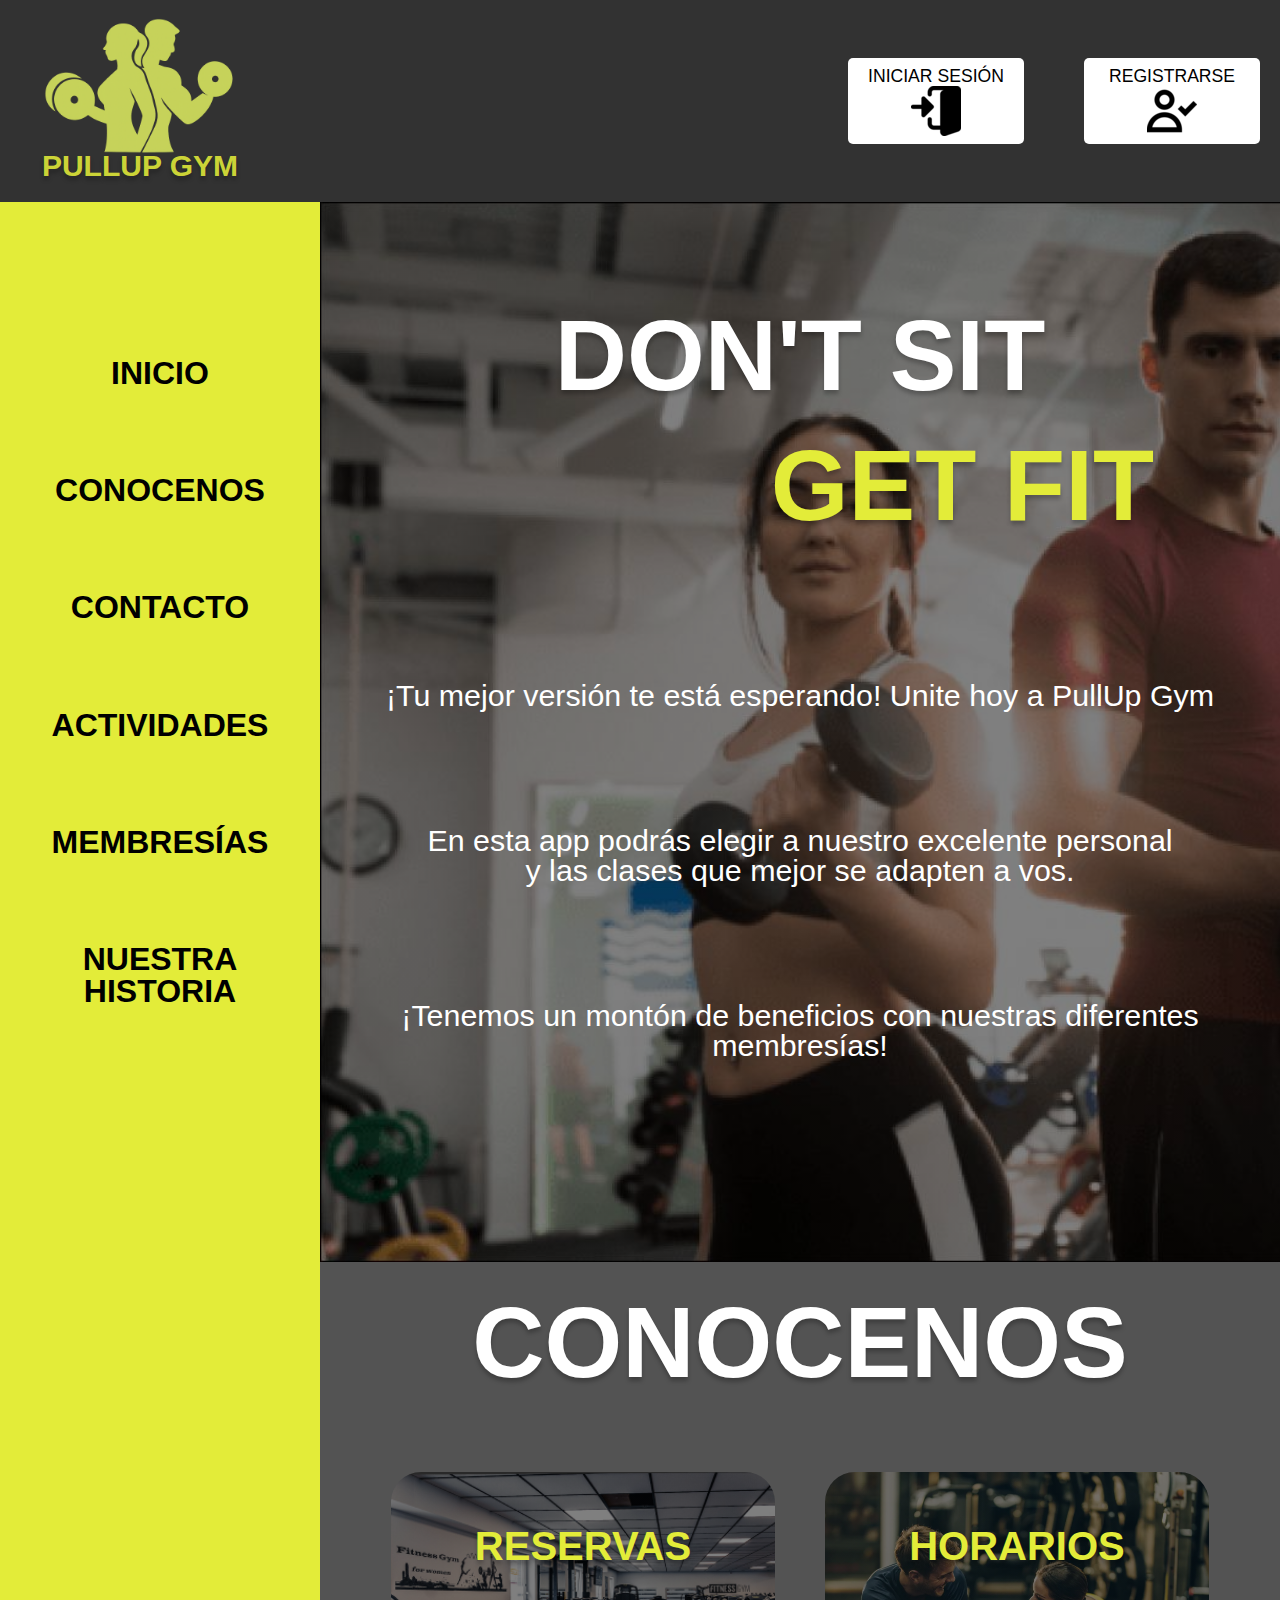
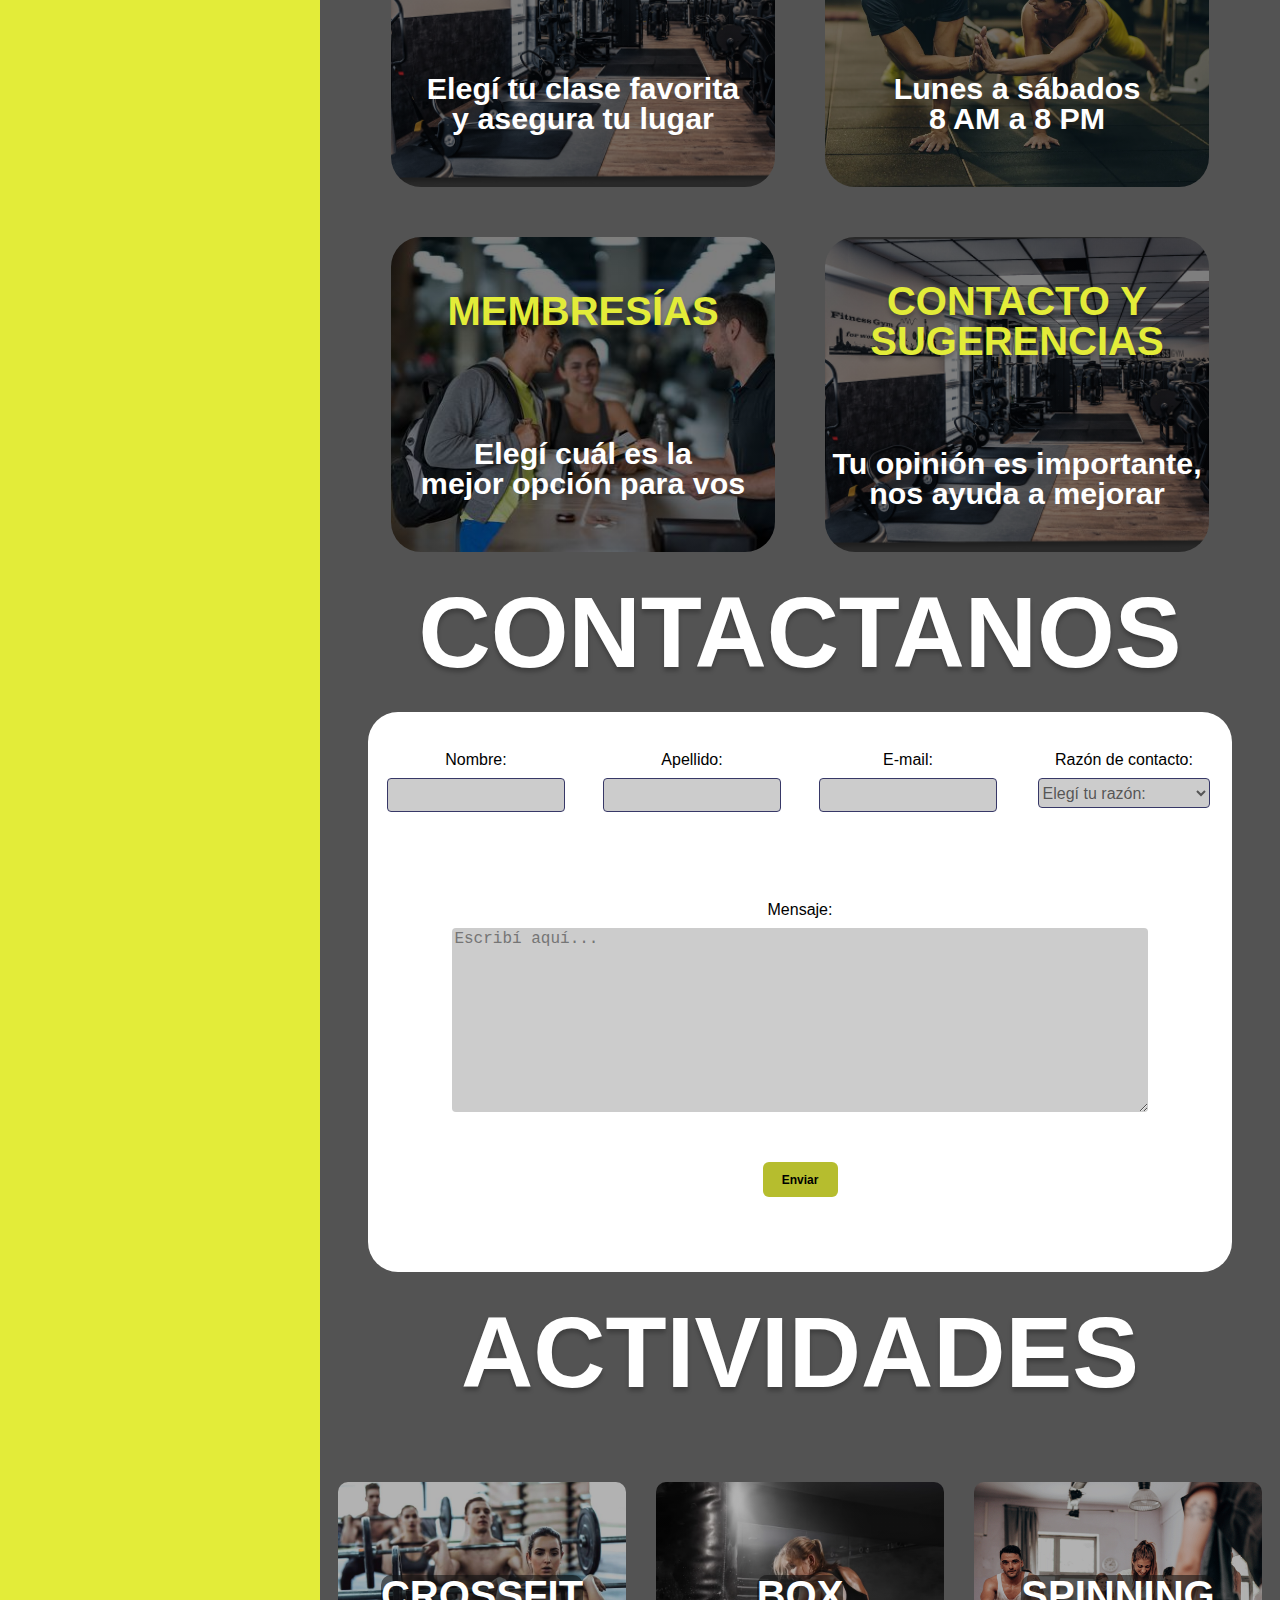
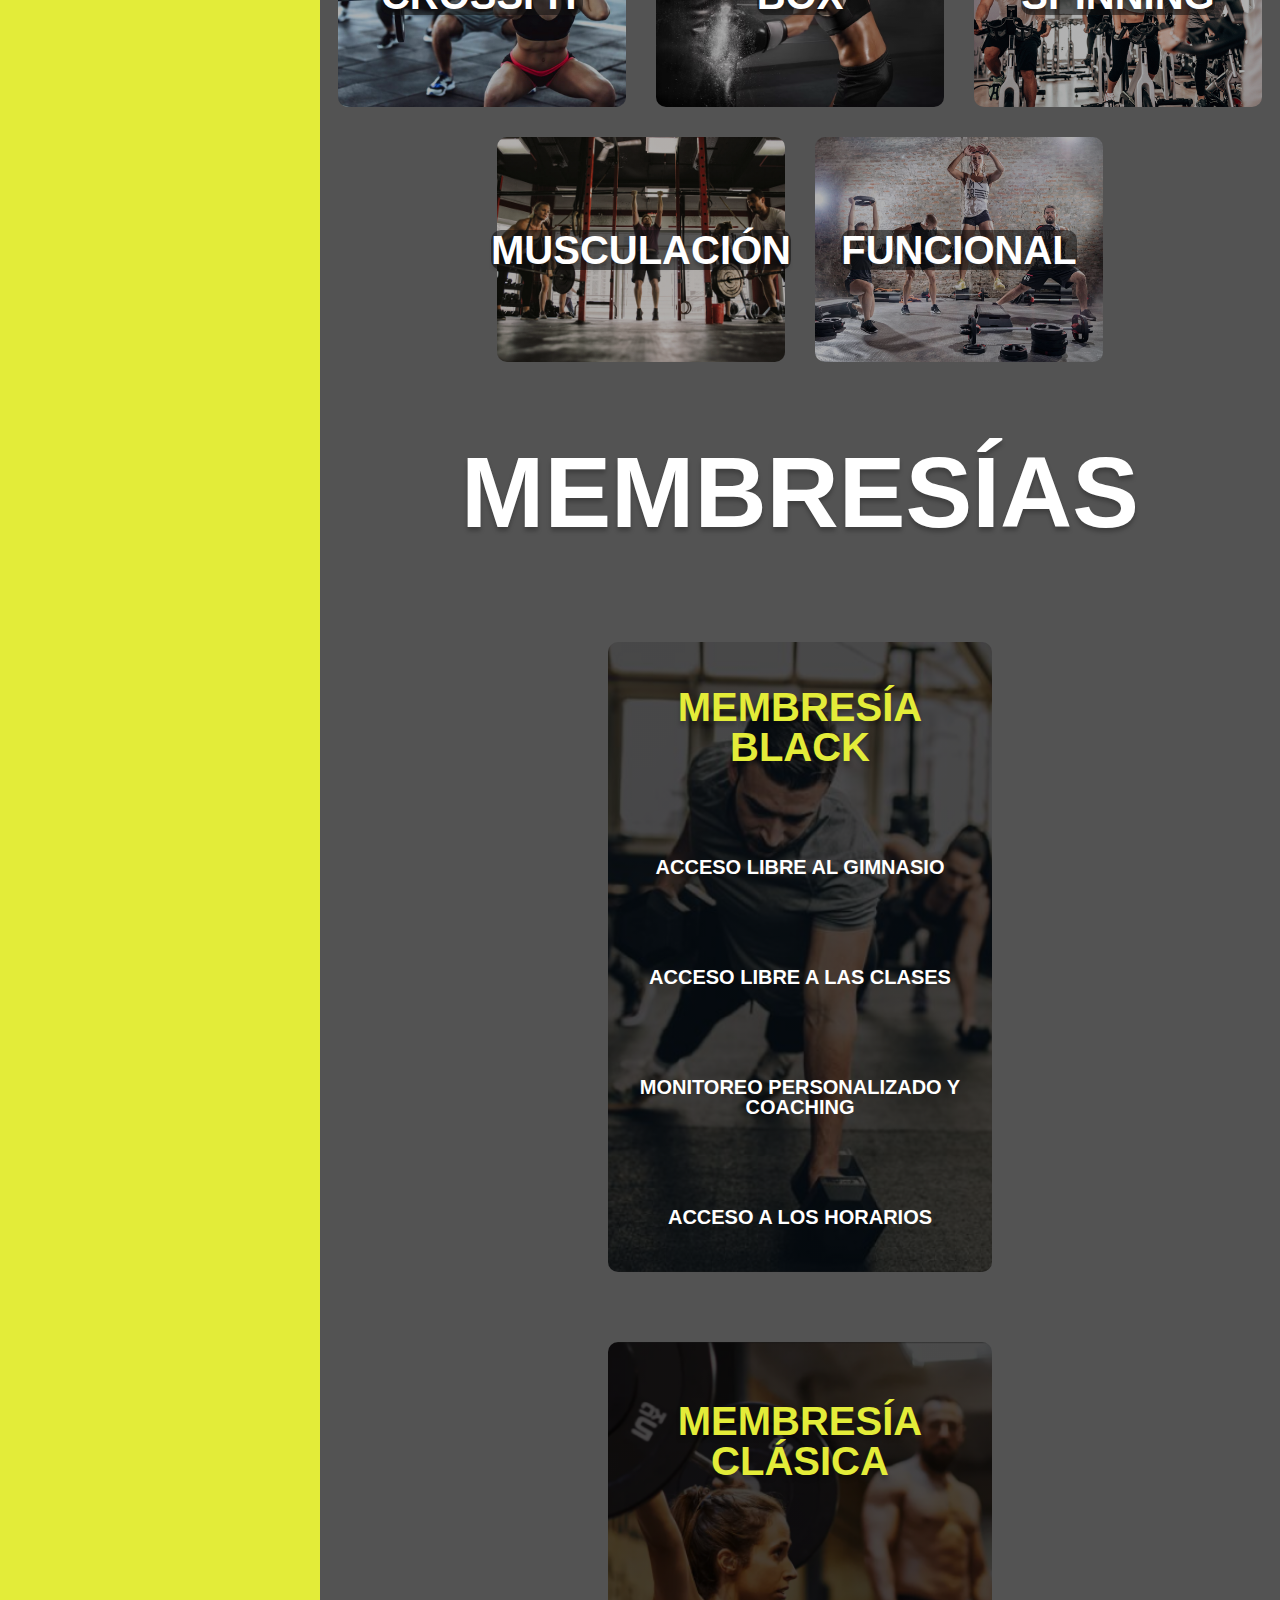
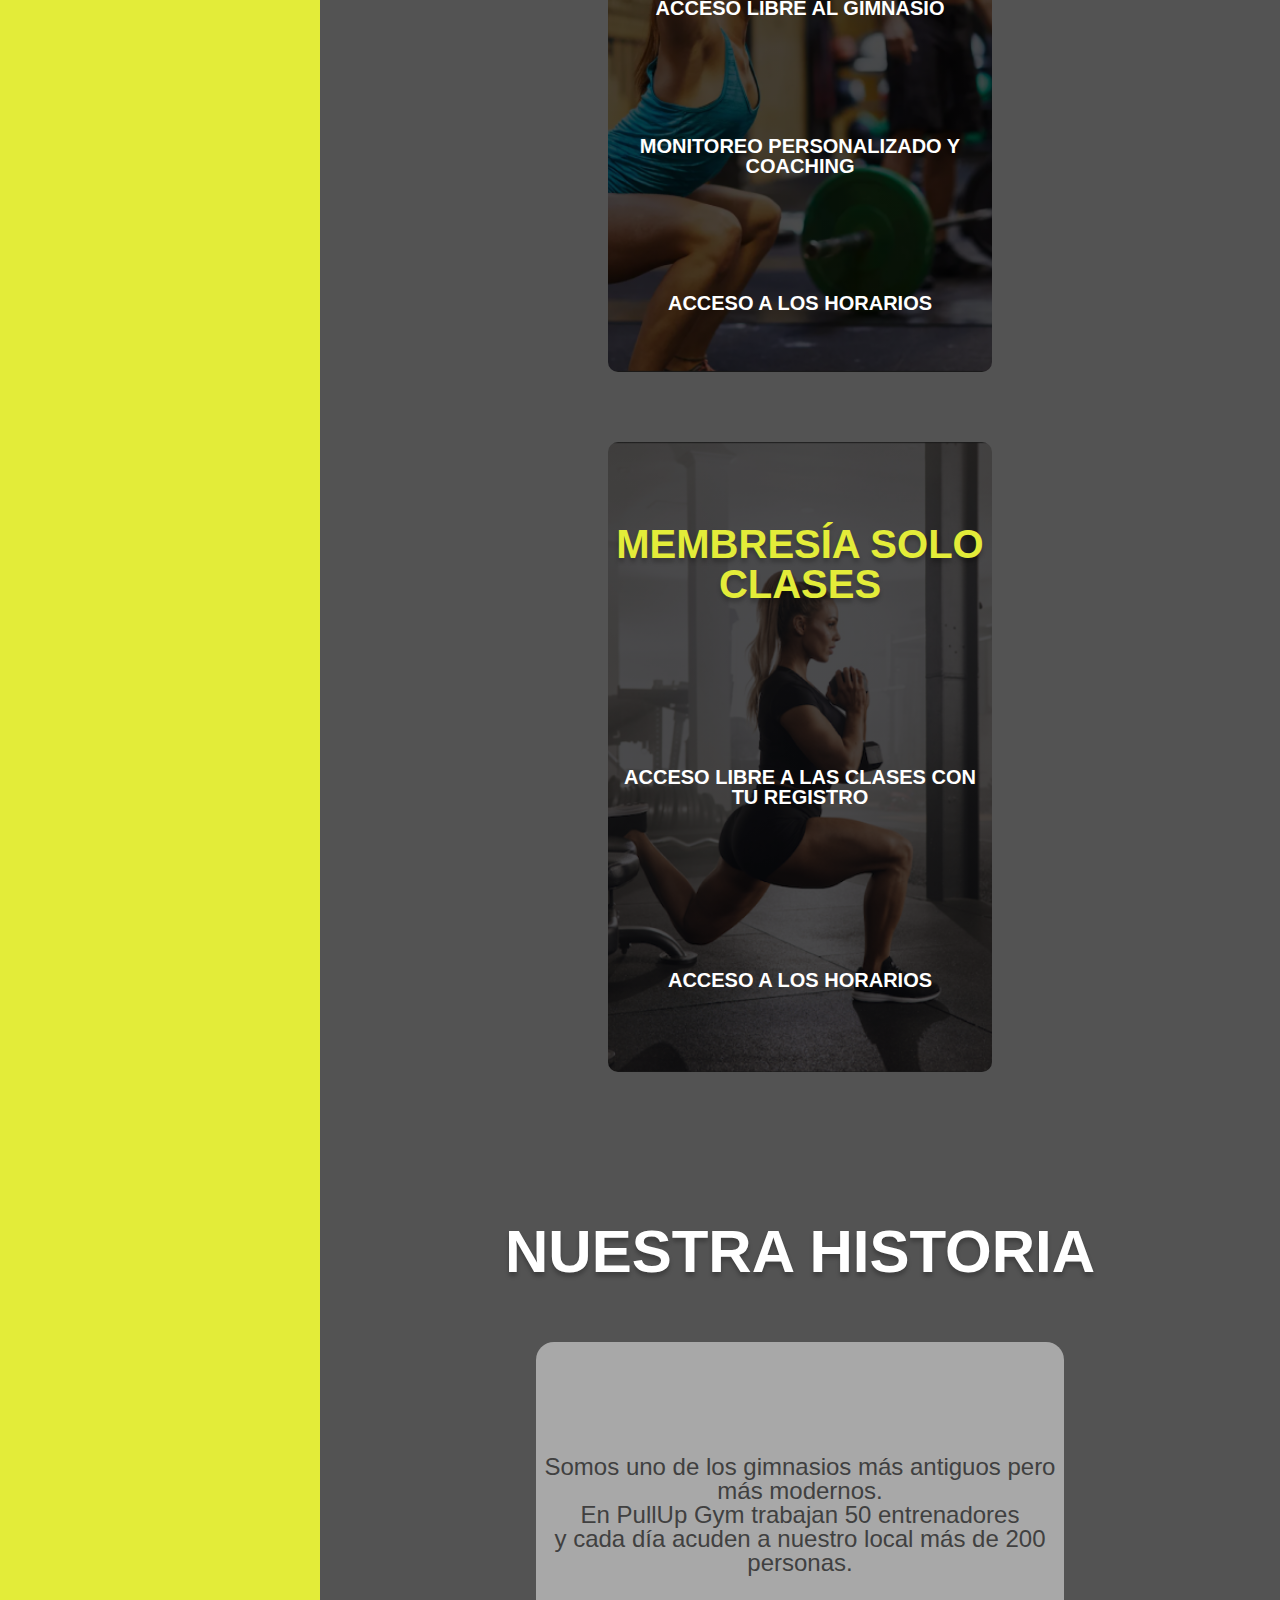
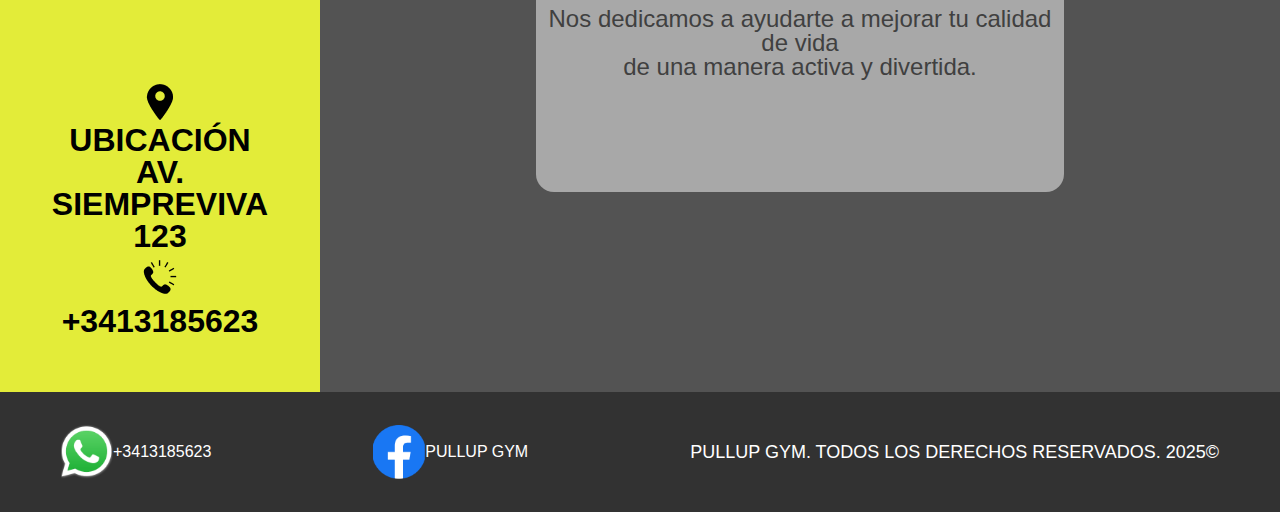
<file: frontend/index.html>
<!DOCTYPE html>
<html lang="es">
<head>
    <meta charset="UTF-8">
    <meta name="viewport" content="width=device-width, initial-scale=1.0">
    <link rel="icon" type="image/png" href="../frontend/assets/logogym.png">
    <link rel="stylesheet" href="../frontend/styles/reset.css">
    <link rel="stylesheet" href="../frontend/styles/common.css">
    <link rel="stylesheet" href="../frontend/styles/header.css">
    <link rel="stylesheet" href="../frontend/styles/main.css">
    <link rel="stylesheet" href="../frontend/styles/footer.css">
    <script src="../frontend/js/login.js" defer></script>
    <title>PullUp Gym</title>
</head>
<body>
    <header>
        <div class="logo-header-container">
            <a href="index.html"><img class="logo" alt="gimnasio-logo" src="../frontend/assets/logogym.png"></a>
            <h1>PullUp Gym</h1>
        </div>
        <div id="auth-links" class="login-signup-header">
            <a href="login.html">
                Iniciar sesión
                <img src="../frontend/assets/login-button.png" alt="login-icono">
            </a>
            <a href="signup.html">
                Registrarse
                <img src="../frontend/assets/signup-button.png" alt="signup-icono">
            </a>
        </div>
    </header>
    <main>
        <aside>
            <nav>
                <ul id="main-nav">
                    <div class="login-signup-nav">
                        <li><a href="login.html">Iniciar sesión</a></li>
                        <li><a href="signup.html">Registrarse</a></li>
                    </div>
                    <li><a href="#home-container">Inicio</a></li>
                    <li><a href="#conocenos-container">Conocenos</a></li>
                    <li><a href="#contactanos-container">Contacto</a></li>
                    <li><a href="#actividades-container">Actividades</a></li>
                    <li><a href="#membresias-container">Membresías</a></li>
                    <li><a href="#nuestrahistoria-container">Nuestra historia</a></li>
                </ul>
                <div class="contacto-aside">
                    <div>
                        <img src="../frontend/assets/ubicacion.png" alt="ubicacion-icono">
                        <p>Ubicación</p>
                        <p>Av. Siempreviva 123</p>
                    </div>
                    <div>
                        <img src="../frontend/assets/telefono.png" alt="telefono-icono">
                        <a href="tel:+3413185623">+3413185623</a>
                    </div>
                </div>
            </nav>
        </aside>
        <div>
            <section id="home-container">
                <h2>DON'T SIT <span class="span-h2">GET FIT</span></h2>
                <p>¡Tu mejor versión te está esperando! Unite hoy a <strong>PullUp Gym</strong></p>
                <p>En esta app podrás elegir a nuestro excelente personal<br> 
                y las clases que mejor se adapten a vos.</p>
                <p>¡Tenemos un montón de beneficios con nuestras diferentes membresías!</p>
            </section>
            <section id="conocenos-container">
                <h2>CONOCENOS</h2>
                <article class="reservas-conocenos"><h3>Reservas</h3><p>Elegí tu clase favorita <br>y asegura tu lugar</p></article>
                <article class="horarios-conocenos"><h3>Horarios</h3><p>Lunes a sábados<br>8 AM a 8 PM</p></article>
                <article class="membresias-conocenos"><h3>Membresías</h3><p>Elegí cuál es la<br>mejor opción para vos</p></article>
                <article class="contacto-conocenos"><h3>Contacto y sugerencias</h3><p>Tu opinión es importante,<br>nos ayuda a mejorar</p></article>
            </section>
            <section id="contactanos-container">
                <h2>CONTACTANOS</h2>
                <form id="formularioContacto" novalidate>
                    <div class="inputs-contacto">
                        <label for="nombre">Nombre:</label>
                        <input type="text" name="nombre" id="nombre">
                        <span id="error-nombre" class="error-mensaje"></span>
                    </div>
                    <div class="inputs-contacto">
                        <label for="apellido">Apellido:</label>
                        <input type="text" name="apellido" id="apellido">
                        <span id="error-apellido" class="error-mensaje"></span>
                    </div>
                    <div class="inputs-contacto">
                        <label for="email">E-mail:</label>
                        <input type="email" name="email" id="email">
                        <span id="error-email" class="error-mensaje"></span>
                    </div>
                    <div class="inputs-contacto">
                        <label for="razon">Razón de contacto:</label>
                        <select name="razon" id="razon">
                            <option value="">Elegí tu razón:</option>
                            <option value="consulta">Quiero hacer una consulta</option>
                            <option value="queja">Quiero dejar una queja</option>
                            <option value="sugerencia">Quiero hacer una sugerencia</option>
                        </select>
                        <span id="error-razon" class="error-mensaje"></span>
                    </div>
                    <div class="inputs-contacto">
                        <label for="comentario" name="comentario">Mensaje:</label>
                        <textarea name="comentario" id="comentario" rows="10" cols="40" placeholder="Escribí aquí..."></textarea>
                        <span id="error-comentario" class="error-mensaje"></span>
                        <input id="submit-boton" type="submit" value="Enviar">
                        <p id="mensaje-exito"></p>
                    </div>
                </form>
            </section>
            <section id="actividades-container">
                <h2>ACTIVIDADES</h2>
                <div class="lista-actividades">
                    <article class="crossfit-actividades"><h3>CROSSFIT</h3></article>
                    <article class="box-actividades"><h3>BOX</h3></article>
                    <article class="spinning-actividades"><h3>SPINNING</h3></article>
                    <article class="musculacion-actividades"><h3>MUSCULACIÓN</h3></article>
                    <article class="funcional-actividades"><h3>FUNCIONAL</h3></article>
                </div>
            </section>
            <section id="membresias-container">
                <h2>MEMBRESÍAS</h2>
                <ul>
                    <li class="membresia-black">
                        <h3>MEMBRESÍA BLACK</h3>
                        <p>Acceso libre al gimnasio</p>
                        <p>Acceso libre a las clases</p>
                        <p>Monitoreo personalizado y coaching</p>
                        <p>Acceso a los horarios</p>
                    </li>
                    <li class="membresia-clasica">
                        <h3>MEMBRESÍA CLÁSICA</h3>
                        <p>Acceso libre al gimnasio</p>
                        <p>Monitoreo personalizado y coaching</p>
                        <p>Acceso a los horarios</p>
                    </li>
                    <li class="membresia-soloclases">
                        <h3>MEMBRESÍA SOLO CLASES</h3>
                        <p>Acceso libre a las clases con tu registro</p>
                        <p>Acceso a los horarios</p>
                    </li>
                </ul>
            </section>
            <section id="nuestrahistoria-container">
                <h2>NUESTRA HISTORIA</h2>
                <div>
                    <p>Somos uno de los gimnasios más antiguos pero más modernos.<br>En <strong>PullUp Gym</strong> trabajan 50 entrenadores<br>y cada día acuden a nuestro local más de 200 personas.</p><br>
                    <p>Nos dedicamos a ayudarte a mejorar tu calidad de vida<br>de una manera activa y divertida.</p>
                </div>
            </section>
        </div>
    </main>
    <footer>
        <a href="#" target="_blank">
            <img src="../frontend/assets/whatsapp.png" alt="whatsapp-icono"> +3413185623
        </a>
        <a href="#" target="_blank">
            <img src="../frontend/assets/facebook.png" alt="facebook-icono"> <strong>PULLUP GYM</strong>
        </a>
        <p><strong>PullUp Gym.</strong> Todos los derechos reservados. 2025&copy;</p>
    </footer>
</body>
</html>
</file>
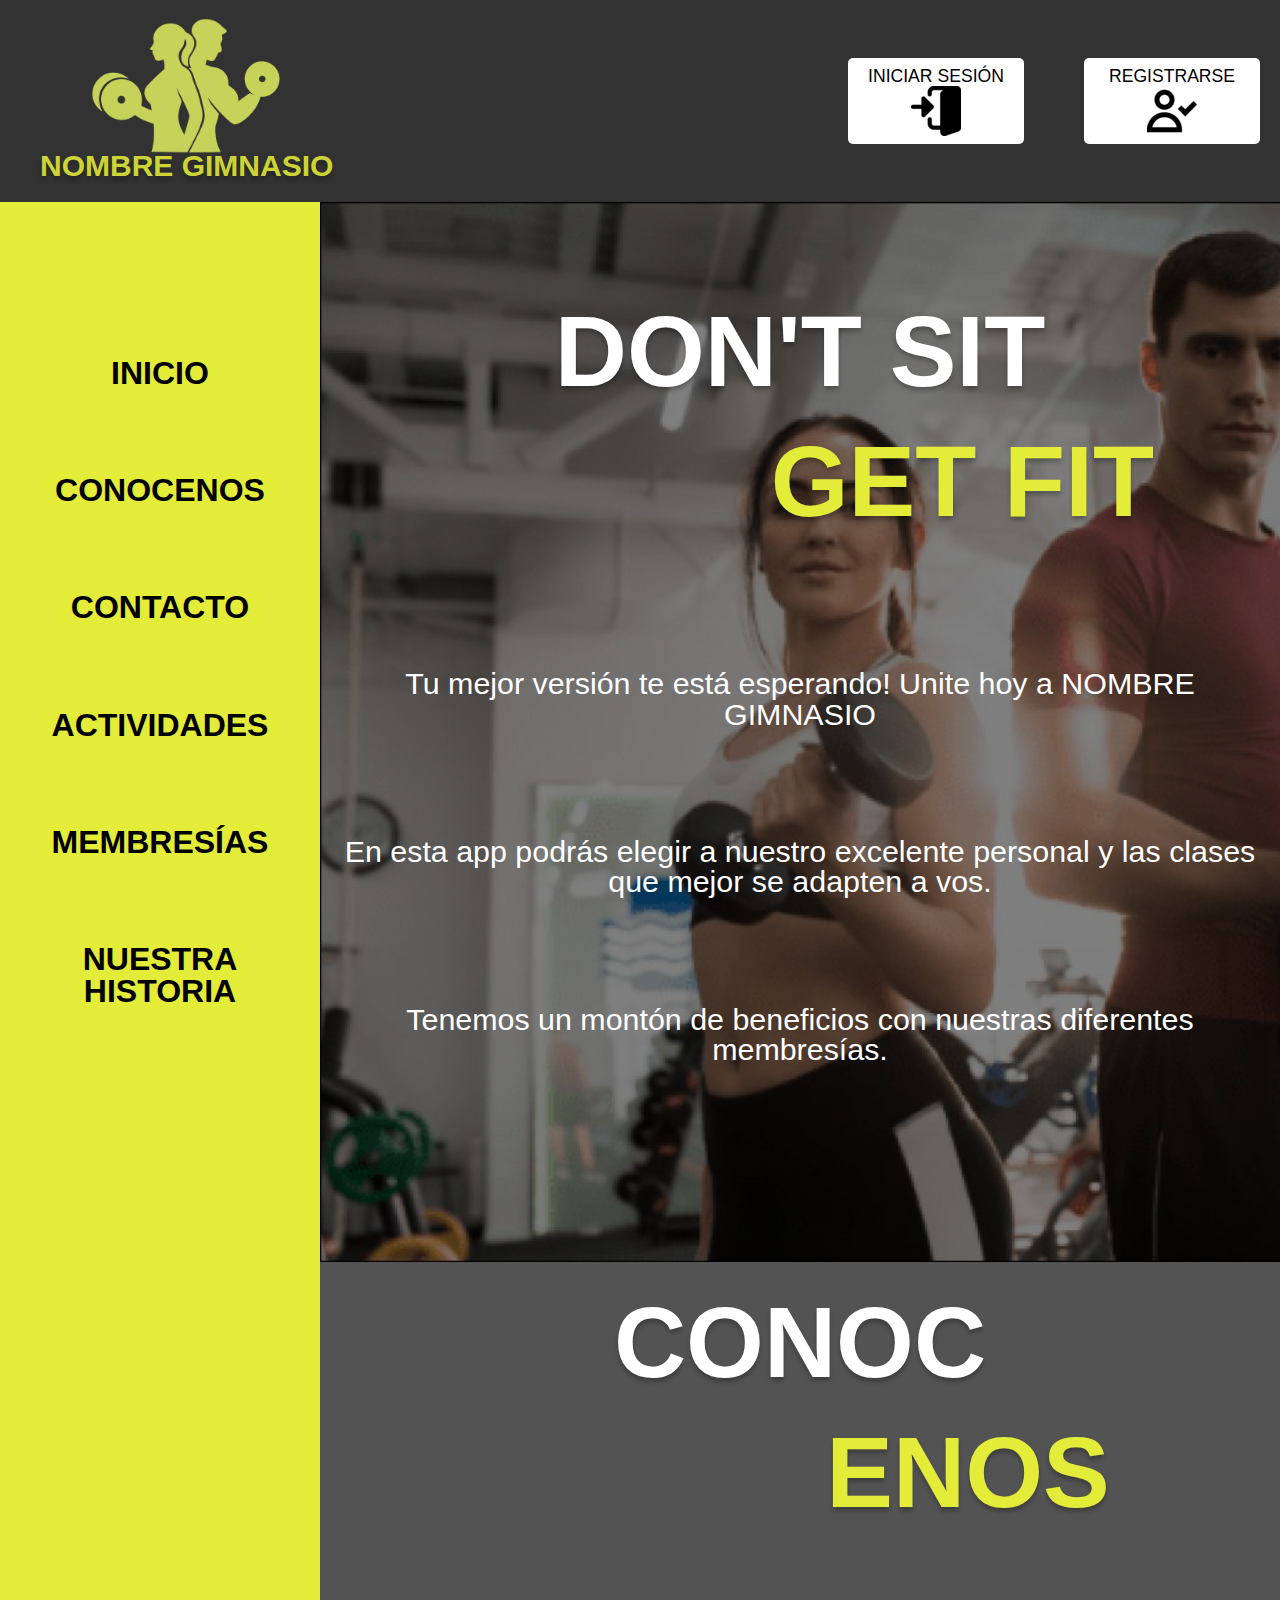
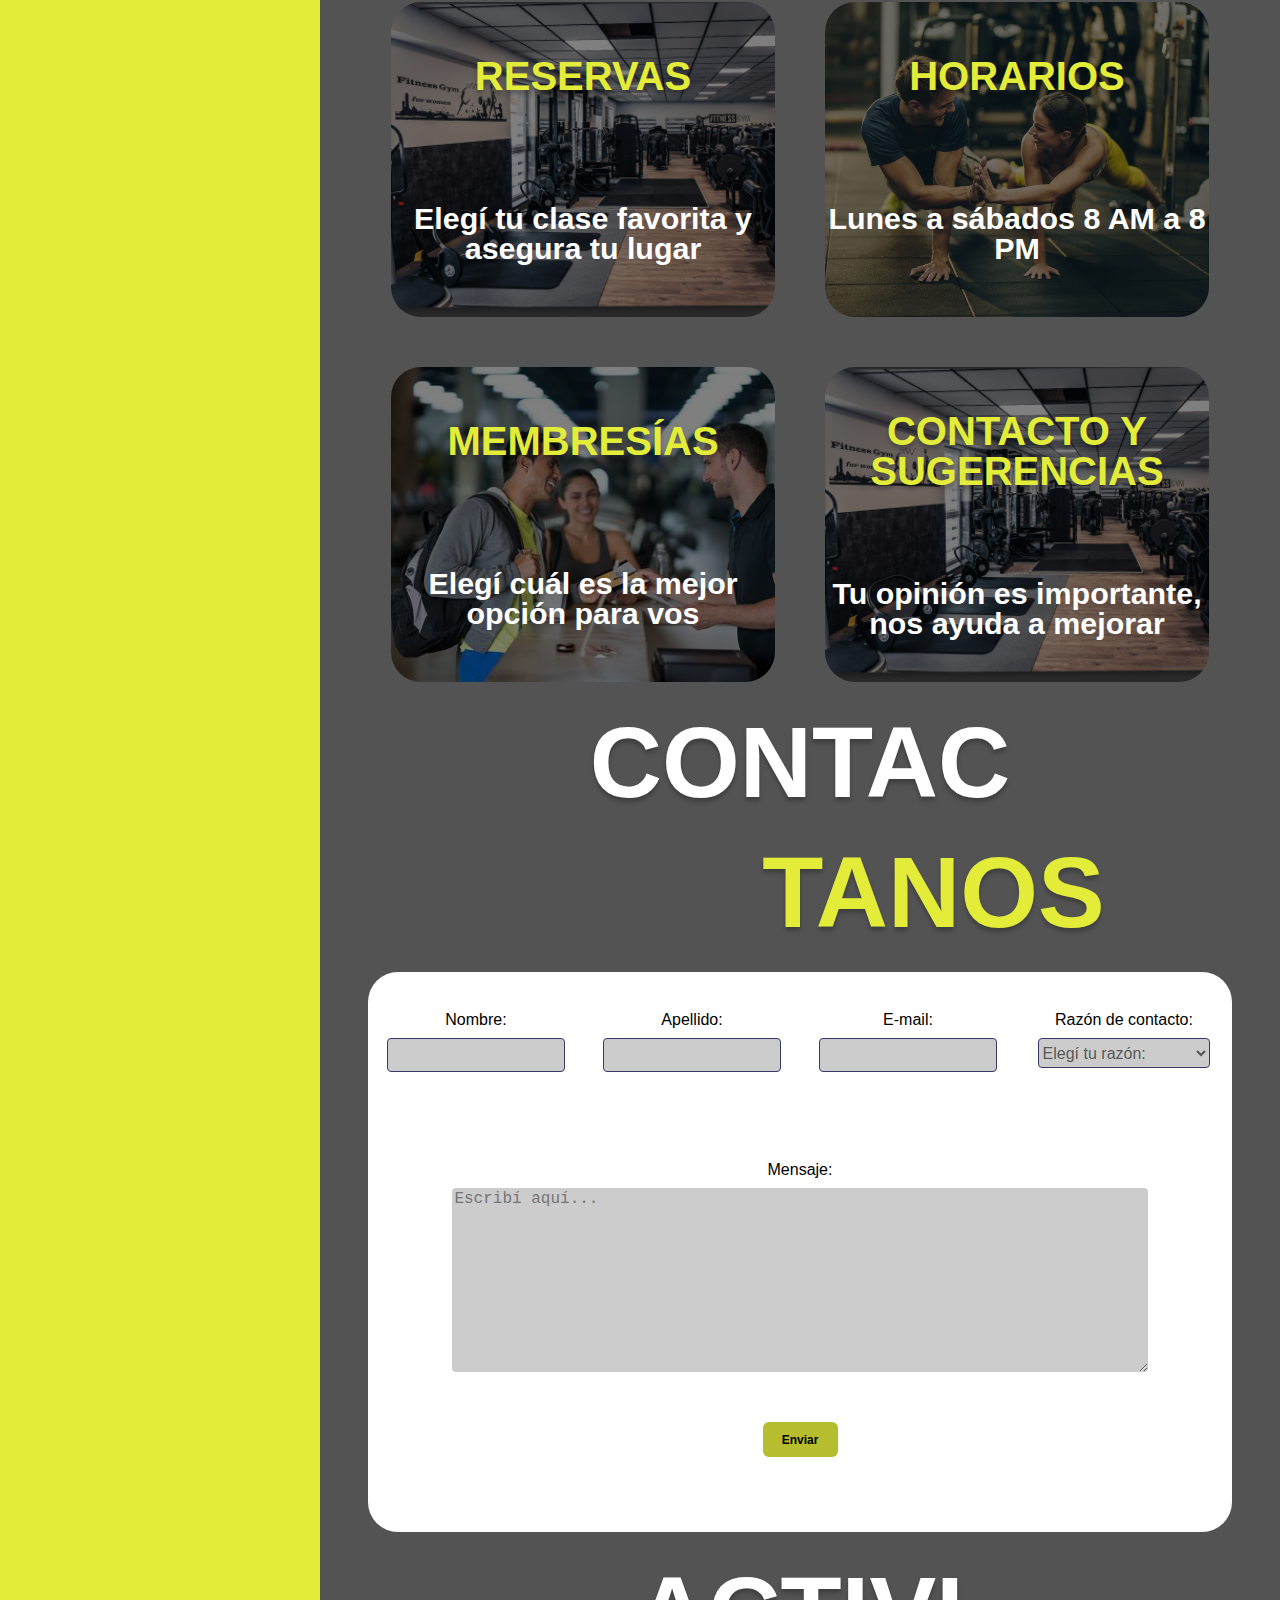
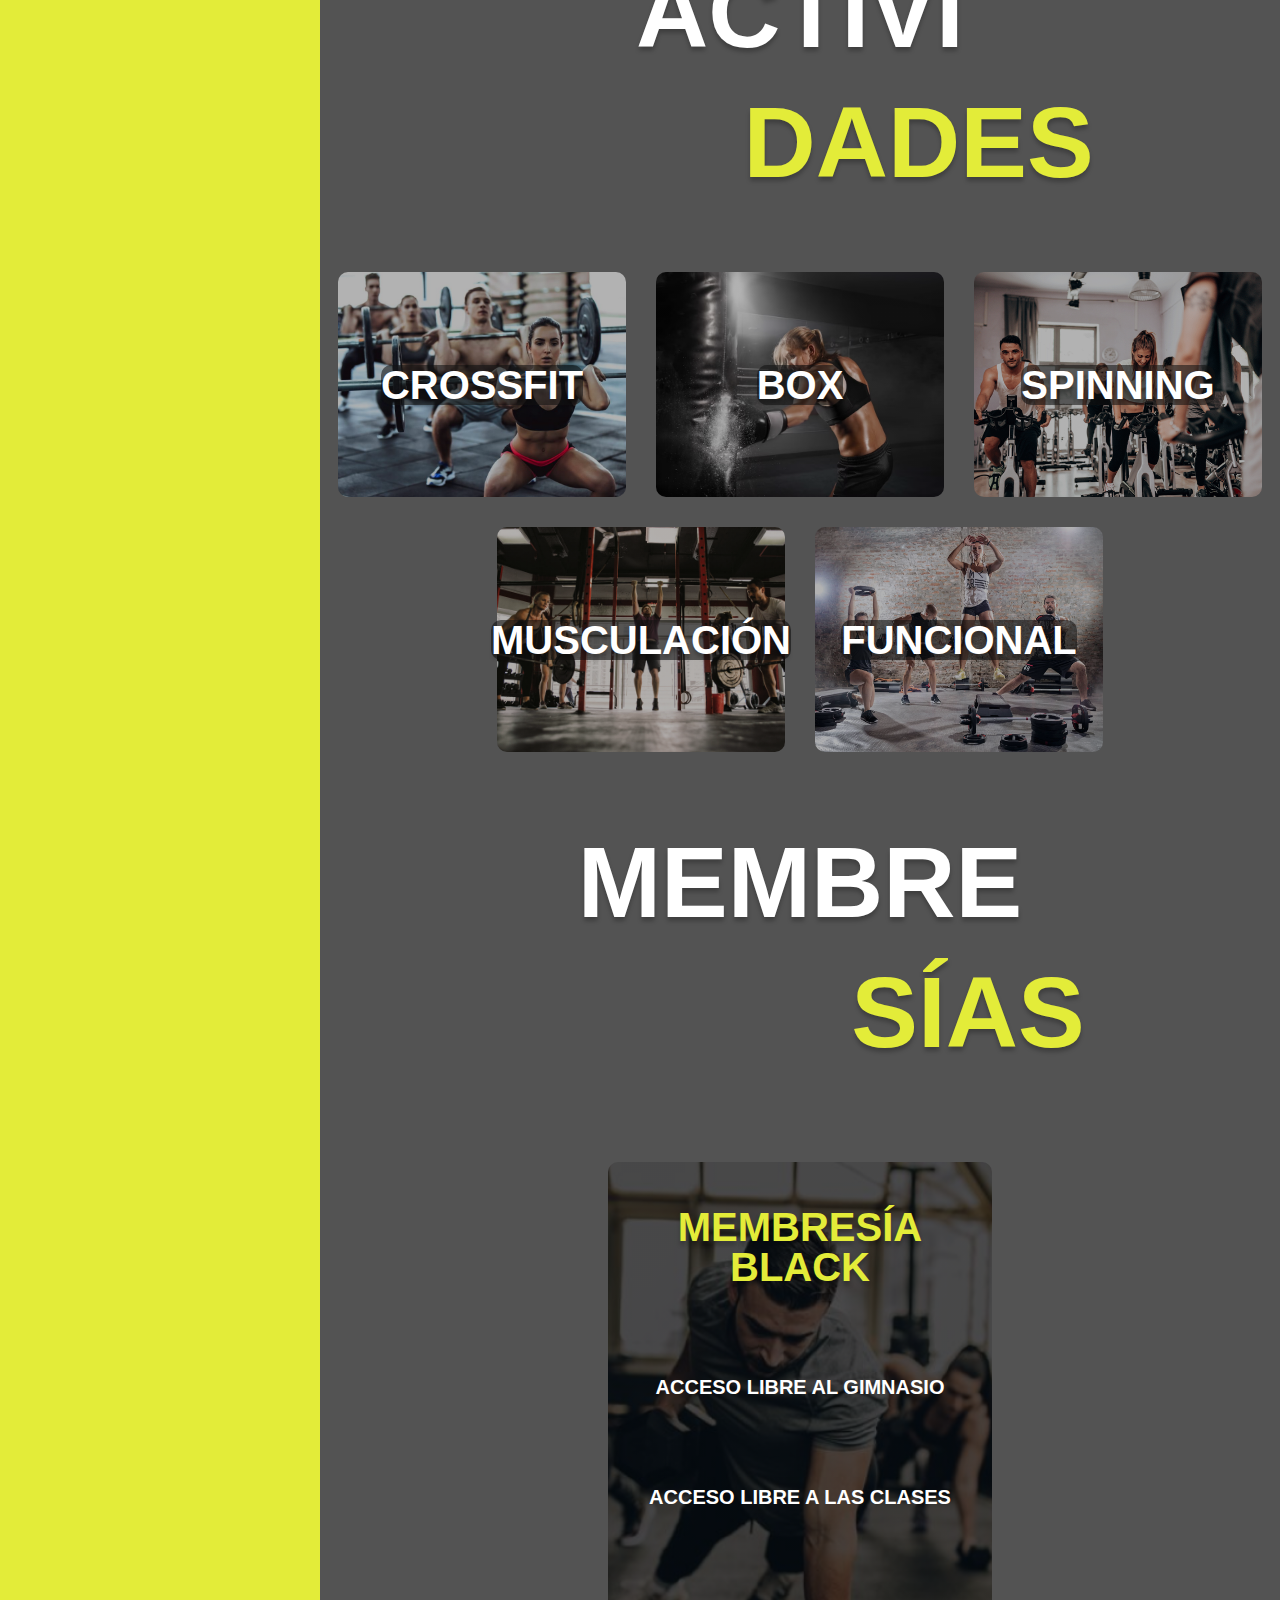
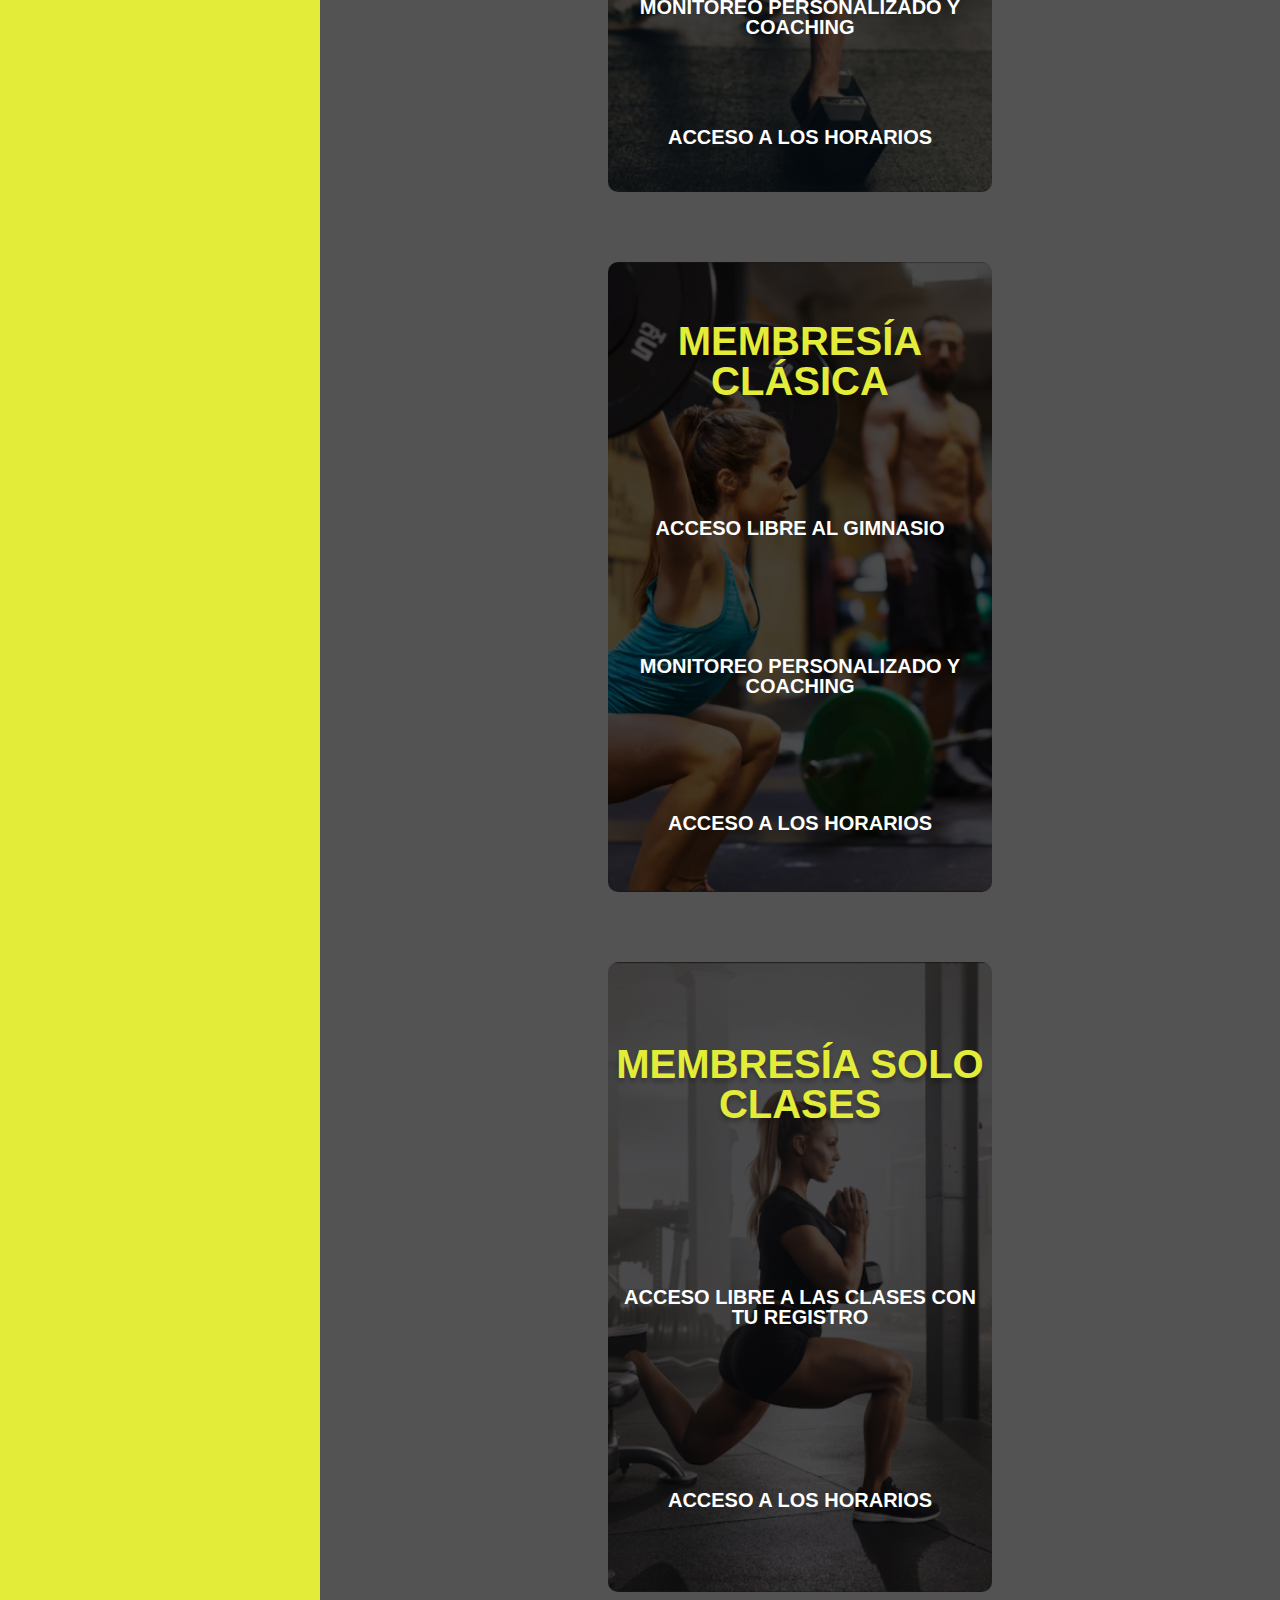
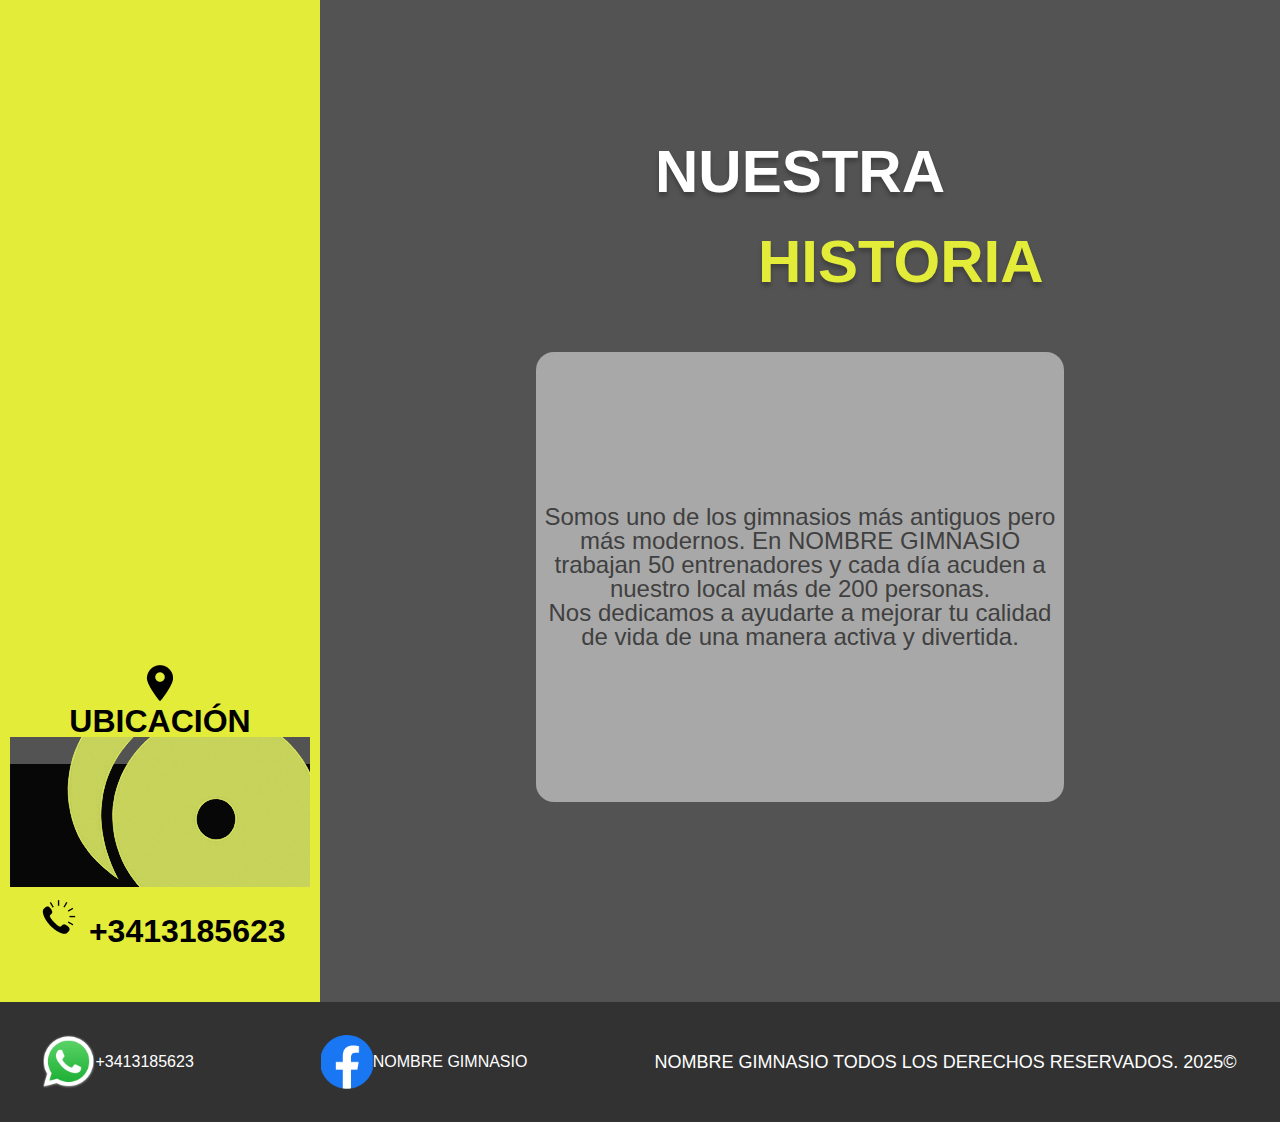
<file: frontend/views/index.html>
<!DOCTYPE html>
<html lang="es">
<head>
    <meta charset="UTF-8">
    <meta name="viewport" content="width=device-width, initial-scale=1.0">
    <link rel="icon" type="image/png" href="../assets/logogym.png">
    <link rel="stylesheet" href="../styles/reset.css">
    <link rel="stylesheet" href="../styles/common.css">
    <link rel="stylesheet" href="../styles/header.css">
    <link rel="stylesheet" href="../styles/main.css">
    <link rel="stylesheet" href="../styles/footer.css">
    <script src="../js/index.js" defer></script>
    <title>NOMBRE GIMNASIO</title>
</head>
<body>
    <header>
        <div class="logo-header-container">
            <a href="index.html"><img class="logo" alt="gimnasio-logo" src="../assets/logogym.png"></a>
            <h1>NOMBRE GIMNASIO</h1>
        </div>
        <div id="auth-links" class="login-signup-header">
            <a href="login.html">
                Iniciar sesión
                <img src="../assets/login-button.png" alt="login-icono">
            </a>
            <a href="signup.html">
                Registrarse
                <img src="../assets/signup-button.png" alt="signup-icono">
            </a>
        </div>
    </header>
    <main>
        <aside>
            <nav>
                <ul id="main-nav">
                    <div class="login-signup-nav">
                        <li><a href="login.html">Iniciar sesión</a></li>
                        <li><a href="signup.html">Registrarse</a></li>
                    </div>
                    <li><a href="#home-container">Inicio</a></li>
                    <li><a href="#conocenos-container">Conocenos</a></li>
                    <li><a href="#contactanos-container">Contacto</a></li>
                    <li><a href="#actividades-container">Actividades</a></li>
                    <li><a href="#membresias-container">Membresías</a></li>
                    <li><a href="#nuestrahistoria-container">Nuestra historia</a></li>
                </ul>
                <div class="contacto-aside">
                    <div>
                        <img src="../assets/ubicacion.png" alt="ubicacion-icono">
                        <p>Ubicación<iframe src="#" frameborder="0"></iframe></p>
                    </div>
                    <div>
                        <img src="../assets/telefono.png" alt="telefono-icono">
                        <a href="tel:+3413185623">+3413185623</a>
                    </div>
                </div>
            </nav>
        </aside>
        <div>
            <section id="home-container">
                <h2>DON'T SIT <span class="span-h2">GET FIT</span></h2>
                <p>Tu mejor versión te está esperando! Unite hoy a <strong>NOMBRE GIMNASIO</strong></p>
                <p>En esta app podrás elegir a nuestro excelente personal y las clases que mejor se adapten a vos.</p>
                <p>Tenemos un montón de beneficios con nuestras diferentes membresías.</p>
            </section>
            <section id="conocenos-container">
                <h2>CONOC<span class="span-h2">ENOS</span></h2>
                <article class="reservas-conocenos"><h3>Reservas</h3><p>Elegí tu clase favorita y asegura tu lugar</p></article>
                <article class="horarios-conocenos"><h3>Horarios</h3><p>Lunes a sábados 8 AM a 8 PM</p></article>
                <article class="membresias-conocenos"><h3>Membresías</h3><p>Elegí cuál es la mejor opción para vos</p></article>
                <article class="contacto-conocenos"><h3>Contacto y sugerencias</h3><p>Tu opinión es importante, nos ayuda a mejorar</p></article>
            </section>
            <section id="contactanos-container">
                <h2>CONTAC <span class="span-h2">TANOS</span></h2>
                <form id="formularioContacto" novalidate>
                    <div class="inputs-contacto">
                        <label for="nombre">Nombre:</label>
                        <input type="text" name="nombre" id="nombre">
                        <span id="error-nombre" class="error-mensaje"></span>
                    </div>
                    <div class="inputs-contacto">
                        <label for="apellido">Apellido:</label>
                        <input type="text" name="apellido" id="apellido">
                        <span id="error-apellido" class="error-mensaje"></span>
                    </div>
                    <div class="inputs-contacto">
                        <label for="email">E-mail:</label>
                        <input type="email" name="email" id="email">
                        <span id="error-email" class="error-mensaje"></span>
                    </div>
                    <div class="inputs-contacto">
                        <label for="razon">Razón de contacto:</label>
                        <select name="razon" id="razon">
                            <option value="">Elegí tu razón:</option>
                            <option value="consulta">Quiero hacer una consulta</option>
                            <option value="queja">Quiero dejar una queja</option>
                            <option value="sugerencia">Quiero hacer una sugerencia</option>
                        </select>
                        <span id="error-razon" class="error-mensaje"></span>
                    </div>
                    <div class="inputs-contacto">
                        <label for="comentario" name="comentario">Mensaje:</label>
                        <textarea name="comentario" id="comentario" rows="10" cols="40" placeholder="Escribí aquí..."></textarea>
                        <span id="error-comentario" class="error-mensaje"></span>
                        <input id="submit-boton" type="submit" value="Enviar">
                        <p id="mensaje-exito"></p>
                    </div>
                </form>
            </section>
            <section id="actividades-container">
                <h2>ACTIVI<span class="span-h2">DADES</span></h2>
                <div class="lista-actividades">
                    <article class="crossfit-actividades"><h3>CROSSFIT</h3></article>
                    <article class="box-actividades"><h3>BOX</h3></article>
                    <article class="spinning-actividades"><h3>SPINNING</h3></article>
                    <article class="musculacion-actividades"><h3>MUSCULACIÓN</h3></article>
                    <article class="funcional-actividades"><h3>FUNCIONAL</h3></article>
                </div>
            </section>
            <section id="membresias-container">
                <h2>MEMBRE<span class="span-h2">SÍAS</span></h2>
                <ul>
                    <li class="membresia-black">
                        <h3>MEMBRESÍA BLACK</h3>
                        <p>Acceso libre al gimnasio</p>
                        <p>Acceso libre a las clases</p>
                        <p>Monitoreo personalizado y coaching</p>
                        <p>Acceso a los horarios</p>
                    </li>
                    <li class="membresia-clasica">
                        <h3>MEMBRESÍA CLÁSICA</h3>
                        <p>Acceso libre al gimnasio</p>
                        <p>Monitoreo personalizado y coaching</p>
                        <p>Acceso a los horarios</p>
                    </li>
                    <li class="membresia-soloclases">
                        <h3>MEMBRESÍA SOLO CLASES</h3>
                        <p>Acceso libre a las clases con tu registro</p>
                        <p>Acceso a los horarios</p>
                    </li>
                </ul>
            </section>
            <section id="nuestrahistoria-container">
                <h2>NUESTRA <span class="span-h2">HISTORIA</span></h2>
                <div>
                    <p>Somos uno de los gimnasios más antiguos pero más modernos. En <strong>NOMBRE GIMNASIO</strong> trabajan 50 entrenadores y cada día acuden a nuestro local más de 200 personas.</p>
                    <p>Nos dedicamos a ayudarte a mejorar tu calidad de vida de una manera activa y divertida.</p>
                </div>
            </section>
        </div>
    </main>
    <footer>
        <a href="#" target="_blank">
            <img src="../assets/whatsapp.png" alt="whatsapp-icono"> +3413185623
        </a>
        <a href="#" target="_blank">
            <img src="../assets/facebook.png" alt="facebook-icono"> <strong>NOMBRE GIMNASIO</strong>
        </a>
        <p><strong>NOMBRE GIMNASIO</strong> Todos los derechos reservados. 2025&copy;</p>
    </footer>
</body>
</html>
</file>
<file: frontend/styles/common.css>
aside {
  padding: 55px 10%;
  background-color: #000000e8;
  text-align: center;
}
aside a,
aside p {
  font-size: 2rem;
  font-weight: 800;
  text-transform: uppercase;
  text-decoration: none;
  color: #ffff;
}
nav {
  margin-top: 100px;
}
nav ul {
  display: flex;
  flex-direction: column;
  justify-content: space-between;
  height: 650px;
}
.contacto-aside {
  display: flex;
  flex-direction: column;
}
h2 {
  display: flex;
  flex-wrap: wrap;
  flex-basis: content;
  padding: 30px 0;
  font-weight: 800;
  font-size: 3.75rem;
  text-transform: uppercase;
  text-shadow: 0px 4px 4px rgba(0, 0, 0, 0.25);
  color: #ffff;
}
h3 {
  font-size: 2.5rem;
  font-weight: 700;
  text-transform: uppercase;
  text-shadow: 0px 4px 4px #00000040;
  color: #e3ec39;
}
p {
  font-weight: 500;
  font-size: 1.25rem;
  white-space: pre-line;
  color: #ffff;
}

.span-h2 {
  width: 100%;
  margin-left: 35%;
  margin-top: 30px;
  color: #e3ec39;
}

.login-main,
.signup-main {
  display: flex;
  flex-direction: column;
  justify-content: center;
  align-items: center;
  background-image: url(../../Assets/Images/background.jpg);
  background-size: cover;
}

.login-main aside,
.signup-main aside {
  width: 100%;
  padding: 0;
  background-color: #000000e8;
  text-align: center;
}
.login-main nav,
.signup-main nav {
  margin: 100px 50px 20px;
}
.login-main nav ul,
.signup-main nav ul {
  height: 150px;
}

.signup-formulario,
.login-formulario {
  display: flex;
  flex-direction: column;
  justify-content: space-between;
  align-items: center;
  flex-wrap: wrap;
  padding: 60px 0;
  margin: 100px 0;
  background-color: #e3ec39e5;
  border-radius: 25px;
  font-weight: 500;
}
.signup-formulario h2,
.login-formulario h2 {
  color: black;
  font-weight: 500;
  font-size: 30px;
}
.label-input-container {
  display: flex;
  flex-direction: column;
  height: 100px;
}

.label-input-container label,
.label-input-container label {
  text-align: left;
  font-size: 14px;
  font-weight: 700;
  color: #373867;
}

.label-input-container input,
.label-input-container input {
  width: 250px;
  height: 30px;
  border-radius: 4px;
  border: 1px solid #373867;
}

.aceptar-boton {
  width: 105px;
  height: 38px;
  background-color: #373867;
  border-radius: 10px;
  color: #e3ec39e5;
}

.error-mensaje {
  margin: 10px;
  padding: 5px;
  text-align: center;
  font-size: 14px;
  color: #e64848;
}

@media (min-width: 1025px) {
  aside {
    display: none;
  }
  .login-signup-nav {
    display: none;
  }
}
</file>
<file: frontend/styles/header.css>
body{
    font-family: 'Roboto', sans-serif;
}

header{
    display: flex;
    flex-direction: row;
    justify-content: space-between;
    align-items: center;
    height: 18%;
    padding: 0px 30px;
    background-color: #535353;
}
h1{
    display: none;
}

.login-signup-header a{
    display: none;
}
.login-signup-nav{
    display: flex;
    justify-content: space-between;
    align-items: center;
}
@media (min-width: 1025px){
    h1{
        display: block;
        font-size: 2.8rem;
        font-weight: 700;
        text-transform: uppercase;
        text-shadow: 0px 4px 4px #00000040;
        color: #E3EC39E6;
    }
    header{
        justify-content: space-between;
        padding: 20px;
        background-color: #323232;
    }
    .logo-header-container{
        display: flex;
        flex-direction: column;
        justify-content: center;
        align-items: center;
    }

    .logo-header-container img{
        width: 200px;
        height: 200px;
        margin-bottom: -28px;
        margin-left: 20px;
    }

    .logo-header-container h1{
        font-size: 30px;
        margin-bottom: 35px;
        margin-top: -10px;
        margin-left: 20px;
    }
    
    .burguer-menu{
        display: none;
    }
    .login-signup-header{
        display: flex;
        justify-content: space-around;
        gap:60px;
    }
    .login-signup-header a{
        display: inline;
        width: 164px;
        height: 66px;
        padding: 10px 6px;
        background-color: #FFFFFF;
        border-radius: 5px;
    }
    .login-signup-header a{
        font-weight: 500;
        font-size: 1.1rem;
        text-decoration: none;
        text-transform: uppercase;
        text-align: center;
        color: black;
    }
}
</file>
<file: frontend/styles/main.css>
main{
    background-color: #535353;
    text-align: center;
}
#home-container{
    display: flex;
    flex-direction: column;
    justify-content: space-around;
    height: 80vh;
    padding: 1em 1em 9em 1em;
    background-image:linear-gradient(#00000080, #00000080), url(../assets/inicio-mobile.png);
    background-size:cover;
}
#conocenos-container{
    display: flex;
    flex-wrap: wrap;
    justify-content: space-around;
    align-items: center;
    gap: 50px;
}
#conocenos-container article{
    display: flex;
    flex-direction: column;
    justify-content: space-around;
    width: 85%;
    height: 50vh;
    background-size: cover ;
    background-position: center;
    border-radius: 30px;
}
#conocenos-container h3{
    font-weight: 900;
    color: #E3EC39;
}
#conocenos-container p{
    text-align: center;
    font-weight: 600;
    white-space: pre-line;
}
.reservas-conocenos{
    background-image: linear-gradient(#00000080, #00000080),url(../assets/reservas.png);
}
.horarios-conocenos{
    background-image: linear-gradient(#00000080, #00000080),url(../assets/horarios.png);
}
.membresias-conocenos{
    background-image: linear-gradient(#00000080, #00000080),url(../assets/membresias.png);
}
.contacto-conocenos{
    background-image: linear-gradient(#00000080, #00000080),url(../assets/contactosugerencias.png);
}
#contactanos-container{
    display: flex;
    flex-direction: column;
    align-items: center;
}
#contactanos-container form{
    display: flex;
    flex-direction: column;
    justify-content: space-around;
    width: 90%;
    height: 650px;
    padding: 30px 0;
    background-color: #FFFFFF;
    border-radius: 30px;
}
.inputs-contacto{
    display: flex;
    flex-direction: column;
    align-items: center;
    height: 150px;
}
.inputs-contacto:last-child{
    height: 500px;
}

.inputs-contacto input,
.inputs-contacto select{
    height: 30px;
    border: 1px solid #373867;
}
.inputs-contacto input,
.inputs-contacto select,
.inputs-contacto textarea{
    width: 80%;
    background: linear-gradient(0deg, #00000033, #00000033), #FFFFFF;
    border-radius: 4px;
    font-size: 1rem;
    color: #535353fc;

}
.inputs-contacto textarea{
    border: none;
}
#submit-boton{
    width: 75px;
    height: 35px;
    margin: 20px auto;
    background-color: #E3EC39;
    border: none;
    border-radius: 6px;
    font-size: 0.75rem;
    font-weight: 800;
    color: #000000;
}

.lista-actividades{
    display: flex;
    flex-direction: column;
    justify-content: space-around;
    align-items: center;
    gap: 50px;
    margin: 50px 0px;
}
#actividades-container{
    display: flex;
    flex-wrap: wrap;
    flex-direction: column;
    justify-content: center;
}
#actividades-container h2{
    align-self: center;
}
#actividades-container article{
    display: flex;
    justify-content: center;
    align-items: center;
    width: 90%;
    height: 40vh;
    background-size: cover;
    background-position: center;
    border-radius: 10px;
    text-align: center;
}
#actividades-container h3{
    background-color: hsla(0, 0%, 7%, 0.568);
    border-radius: 10px;
    color: #FFFFFF;
}
.crossfit-actividades{
    background-image: linear-gradient(#0000004d, #0000004d),url(../assets/crossfit.jpg);
}
.box-actividades{
    background-image: linear-gradient(#0000004d, #0000004d),url(../assets/box.png);
}
.funcional-actividades{
    background-image: linear-gradient(#0000004d, #0000004d),url(../assets/funcional.png);
}
.spinning-actividades{
    background-image: linear-gradient(#0000004d, #0000004d),url(../assets/spinning.png);
}
.musculacion-actividades{
    background-image: linear-gradient(#0000004d, #0000004d),url(../assets/fitness.png);
}
#membresias-container{
    display: flex;
    flex-wrap: wrap;
    justify-content: center;
    align-items: center;
}
#membresias-container ul{
    width: 90%;
}
#membresias-container li{
    height: 80vh;
    margin: 70px 0;
    background-size:cover;
    background-position: center;
    border-radius: 10px;
    white-space: pre-line;
}
#membresias-container p{
    font-weight: 700;
    text-transform: uppercase;
    color: #FFFFFF;
}
.membresia-soloclases{
    background-image: linear-gradient(#000000b3, #000000b3),url(../assets/soloclases.png);
}
.membresia-clasica{
    background-image: linear-gradient(#000000b3, #000000b3),url(../assets/clasica.png);
}
.membresia-black{
    background-image: linear-gradient(#000000b3, #000000b3),url(../assets/black.png);
}
.display-only-desktop{
    display: none;
}
#nuestrahistoria-container{
    display: flex;
    flex-direction: column;
    flex-wrap: wrap;
    justify-content: center;
    align-items: center;
    gap: 30px;
    padding: 50px 0px 200px;
}
#nuestrahistoria-container div{
    display: flex;
    flex-direction: column;
    justify-content: center;
    align-items: center;
    height: 25vh;
    width: 90%;
    background: linear-gradient(0deg, #00000033, #00000033), #e0e0e0e6;
    border-radius: 18px;
    white-space: pre-line;
}
#nuestrahistoria-container p{
    font-size: 1rem;
    font-weight: 500;
    color: #404040;
}

@media (min-width: 601px) and (max-width: 1024px) {
    h2{
        font-size: 6.25rem;
    }
    main p{
        font-size: 1.9rem;
    }
    #home-container{
        height: 200vh;
    }
    #conocenos-container{
        gap: 140px;
    }
    #conocenos-container article{
        height: 450px;
    }
    #conocenos-container h3{
        font-size: 3.5rem;
    }
    #conocenos-container p{
        font-size: 2.8rem;
    }

    #contactanos-container form{
        flex-direction: row;
        flex-wrap: wrap;
    }
    .inputs-contacto:not(:last-child){
        width: 45%;
    }
    #actividades-container article{
        height: 65vh;
    }
    #actividades-container h3{
        font-size: 5rem;
    }
    #membresias-container li{
        height: 65vh;
    }
    .membresia-soloclases{
        background-image: linear-gradient(#8b7c7c66, #8b7c7c66),url(../assets/soloclases.png);
    }
    .membresia-clasica{
        background-image: linear-gradient(#8b7c7c66, #8b7c7c66),url(../assets/clasica.png);
    }
    .membresia-black{
        background-image: linear-gradient(#8b7c7c66, #8b7c7c66),url(../assets/black.png);
    }
    #nuestrahistoria-container div{
        height: 40vh;
    }
    #nuestrahistoria-container p{
        font-size: 1.5rem;
    }
}
@media (min-width: 1025px){
    h2{
        font-size: 6.25rem;
    }
    main{
        display: flex;
    }
    aside{
        display: flex;
        justify-content: center;
        width: 5%;
        background-color: #E3EC39;
    }
    nav{
        display: flex;
        flex-direction: column;
        justify-content: space-between;
    }
    nav a,
    nav p{
        color: #000000;
    }
    .login-signup-nav{
        display: none;
    }
    h2{
        flex-basis: 100%;
        justify-content: center;
    }
    #home-container{
        height: 100vh;
        background-image: linear-gradient(#00000080, #00000080),url(../assets/inicio.png);
    }
    #home-container h2{
        flex-basis: content;
    }
    #home-container p{
        font-size: 1.9rem;
        white-space: normal;
    }
    #conocenos-container{
        justify-content: center;
    }
    #conocenos-container article{
        width: 40%;
        height: 35vh;
    }
    #conocenos-container p{
        font-size: 1.9rem;
        white-space: normal;
    }
    #contactanos-container form{
        flex-direction: row;
        flex-wrap: wrap;
        height: 500px;
    }
    .inputs-contacto label{
        padding: 10px 0;
        text-align: left;
    }
    .inputs-contacto:not(:last-child){
        width: 25%;
    }
    .inputs-contacto:last-child{
        width: 100%;
    }

    .lista-actividades{
        flex-direction: row;
        flex-wrap: wrap;
        justify-content: center;
        gap: 30px;
    }
    #actividades-container article{
        width: 30%;
        height: 25vh;
    }
    #membresias-container ul{
        width: 40%;
    }
    #membresias-container li{
        display: flex;
        flex-direction: column;
        justify-content: space-around;
        height: 70vh;
    }
    #membresia-clasica li h3{
        margin-top: 20px;
    }

    #nuestrahistoria-container{
        flex-direction: row;
        justify-content: space-around;
    }
    #nuestrahistoria-container h2{
        flex-basis:content ;
        font-size: 3.75rem;
    }
    #nuestrahistoria-container div{
        width: 55%;
        height: 50vh;
    }
    #nuestrahistoria-container p{
        font-size: 1.5rem;
    }
    .display-only-desktop{
        display: block;
    }
}
</file>
<file: frontend/styles/footer.css>
footer{
    display: flex;
    flex-direction: column;
    justify-content: center;
    align-items: center;
    gap: 40px;
    padding: 30px 0;
    background-color: #C4C4C4;
}
footer a{
    display: flex;
    flex-direction: column;
    text-decoration: none;
    text-transform: uppercase;
    color: #000000;
}
footer a img{
    width: 52px;
    margin: auto;
}
footer p{
    font-weight: 400;
    font-size: 1.125rem;
    text-align: center;
    text-transform: uppercase;
    white-space: pre-line;
    color: #666666;
}

@media (min-width: 601px) and (max-width: 1024px){
    footer{
        flex-direction: row;
        flex-wrap: wrap;
        justify-content: space-around;
    }
    footer p{
        flex-basis: 100%;
    }
}
@media (min-width: 1025px){
    footer{
        flex-direction: row;
        justify-content: space-around;
        background-color: #323232;
    }
    footer a{
        flex-direction: row;
        align-items: center;
        color: #fff;
    }
    footer p{
        color: #fff;
    }
}
</file>
